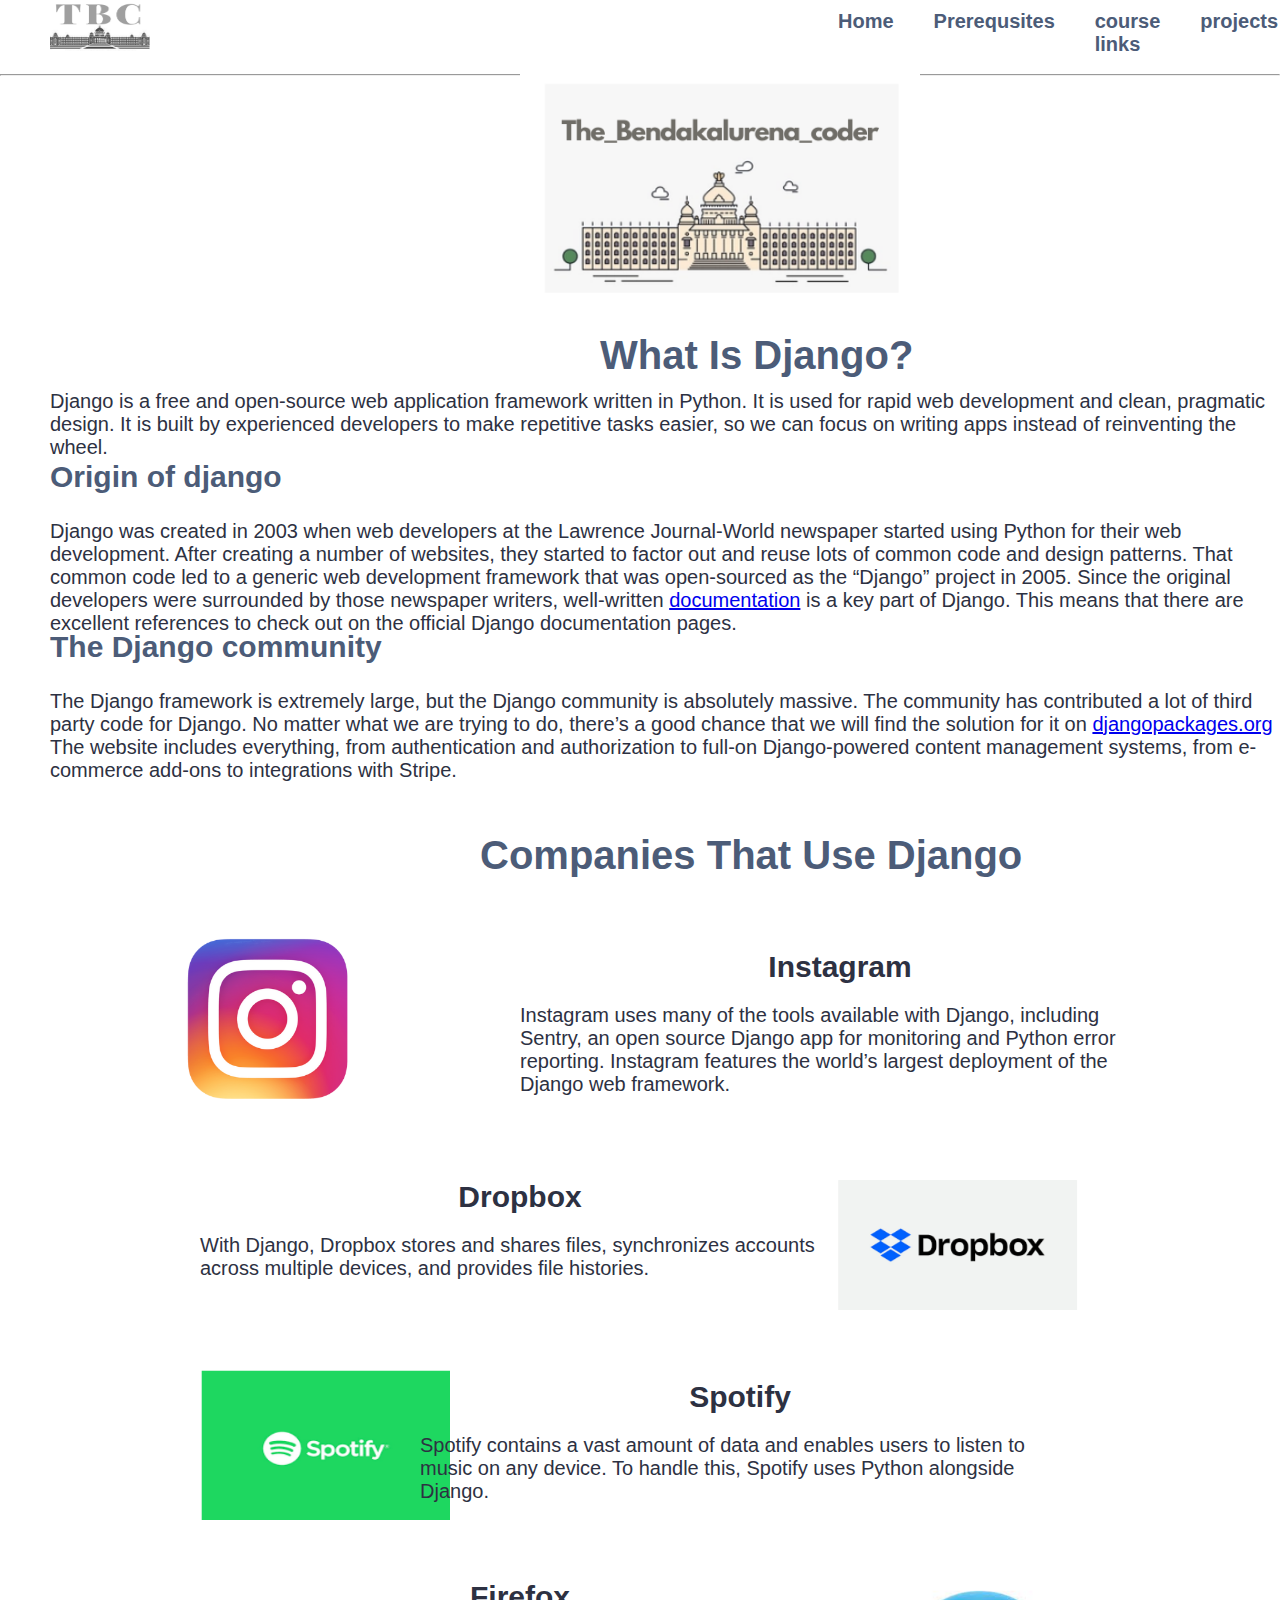
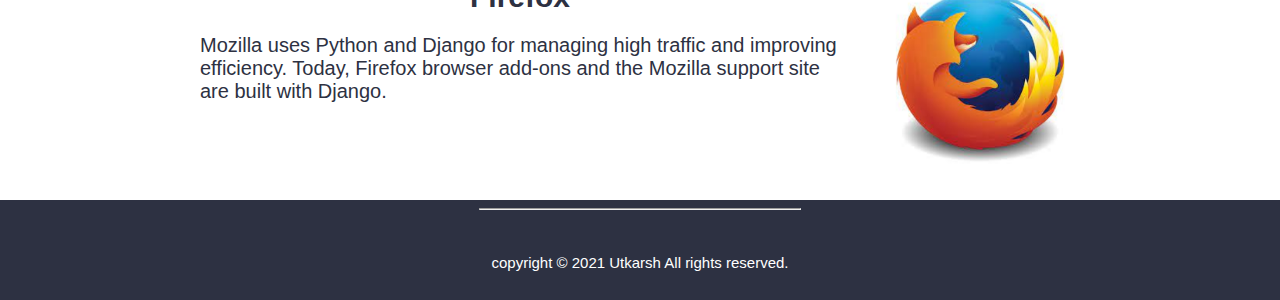
<file: index.html>
<!DOCTYPE html>
<html lang="en">
<head>
  <meta charset="UTF-8">
  <meta name="viewport" content="width=device-width, initial-scale=1.0"> 
    <link rel="apple-touch-icon" sizes="180x180" href="photos/apple-touch-icon.png">
<link rel="icon" type="image/png" sizes="32x32" href="photos/favicon-32x32.png">
<link rel="icon" type="image/png" sizes="16x16" href="photos/favicon-16x16.png">
<link rel="manifest" href="/site.webmanifest">
    
    <link rel="stylesheet" href="style.css">
    
    <title>All you need to know to learn Django</title>
    
    </head>    

<body>
    
    <ul>
		<li><a href="index.html">Home</a></li>
		<li><a href="prerequsites.html">Prerequsites</a></li>
		<li><a href="courselinks.html">course links</a></li>
		<li><a href="projects.html">projects</a></li>
		
	</ul>
    
    <hr>
    <img class="minilogo" src="photos/TBC.png" alt="lg" height=50 width="100">
    <img class="logo" src="photos/project%20-%20logo.png" alt="Logo" height="250" width="400">
    
    <h2 class="intro">What Is Django? </h2>
    
    <p class="intro-para">Django is a free and open-source web application framework written in Python. It is used for rapid web development and clean, pragmatic design. It is built by experienced developers to make repetitive tasks easier, so we can focus on writing apps instead of reinventing the wheel.</p>
    
    <p class= "origin">Origin of django</p>

    <p class="origin-para"> Django was created in 2003 when web developers at the Lawrence Journal-World newspaper started using Python for their web development. After creating a number of websites, they started to factor out and reuse lots of common code and design patterns. That common code led to a generic web development framework that was open-sourced as the “Django” project in 2005. Since the original developers were surrounded by those newspaper writers, well-written <a href="https://docs.djangoproject.com/en/3.0/">documentation</a> is a key part of Django. This means that there are excellent references to check out on the official Django documentation pages.</p>

    
    <p class="community">The Django community</p>
    
    
    <p class="community-para">The Django framework is extremely large, but the Django community is absolutely massive. The community has contributed a lot of third party code for Django. No matter what we are trying to do, there’s a good chance that we will find the solution for it on <a href="https://djangopackages.org/">djangopackages.org</a> The website includes everything, from authentication and authorization to full-on Django-powered content management systems, from e-commerce add-ons to integrations with Stripe.
    </p>
    
    
    
    <h2 class="companies">Companies That Use Django </h2>
    
    
   
      <img class="instagram" src="photos/instagram.png" alt="instagram" height="300" width="300">
    <div class="instagram-des">
      <h3>Instagram</h3>
      
      <p>Instagram uses many of the tools available with Django, including Sentry, an open source Django app for monitoring and Python error reporting. Instagram features the world’s largest deployment of the Django web framework.</p>
    </div>
        
     <img class="dropbox" src="photos/3.png" alt="dropbox" height="150" width="250">
    
    <div class="dropbox-des">
        <h3>Dropbox</h3>
        <p> With Django, Dropbox stores and shares files, synchronizes accounts across multiple devices, and provides file histories.</p>
    </div>
    
    <img class="spotify" src="photos/spotify.png" alt="spotify" height="150" width="250">
    
    <div class="spotify-des">
        <h3>Spotify</h3>
        <p> Spotify contains a vast amount of data and enables users to listen to music on any device. To handle this, Spotify uses Python alongside Django.</p>
    </div>
    
    <img class="firefox" src="photos/4.png" alt="firefox" height="200" width="200">
    <div class="firefox-des">
        <h3>Firefox</h3>
        <p> Mozilla uses Python and Django for managing high traffic and improving efficiency. Today, Firefox browser add-ons and the Mozilla support site are built with Django.</p>
    </div>
    
    <div class="bottom-container">
        <hr class="header-line">
  <p class="copy-right">copyright © 2021 Utkarsh All rights reserved.</p>
</div>
    
    </body>
</file>
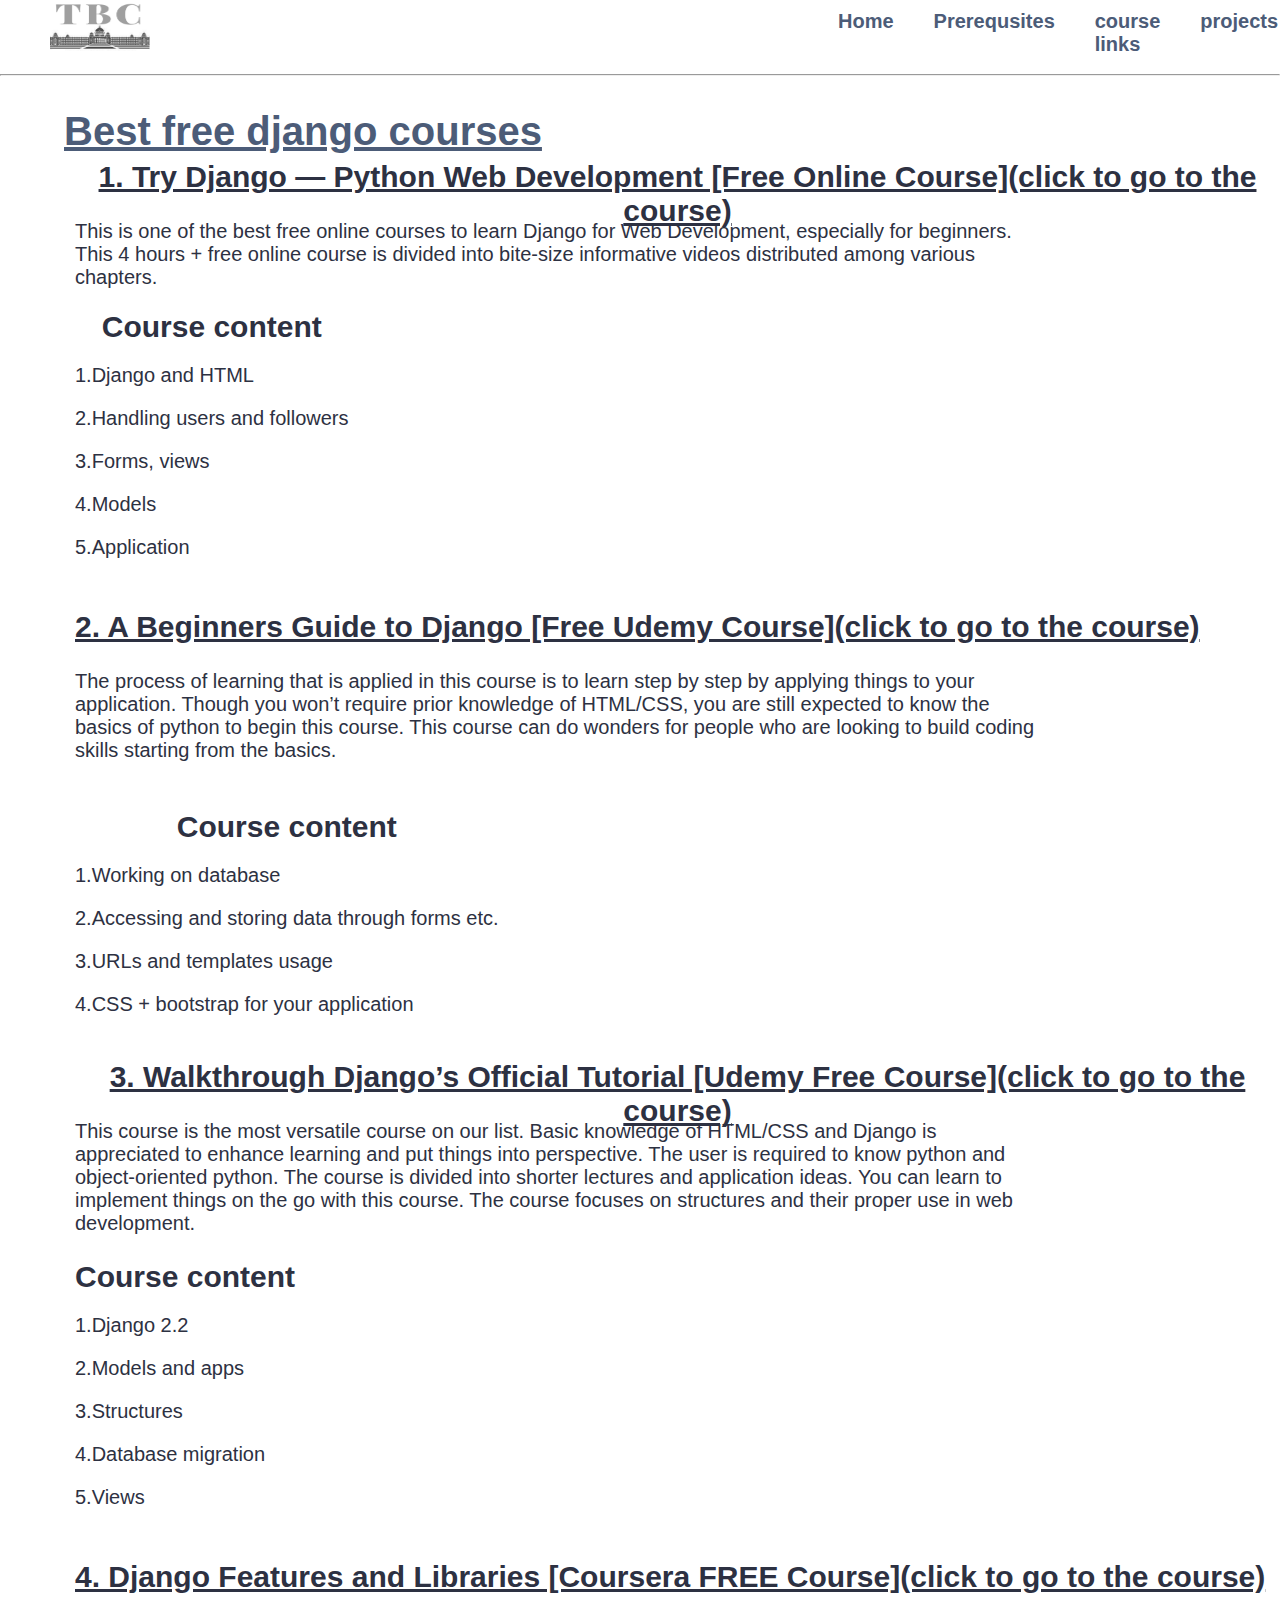
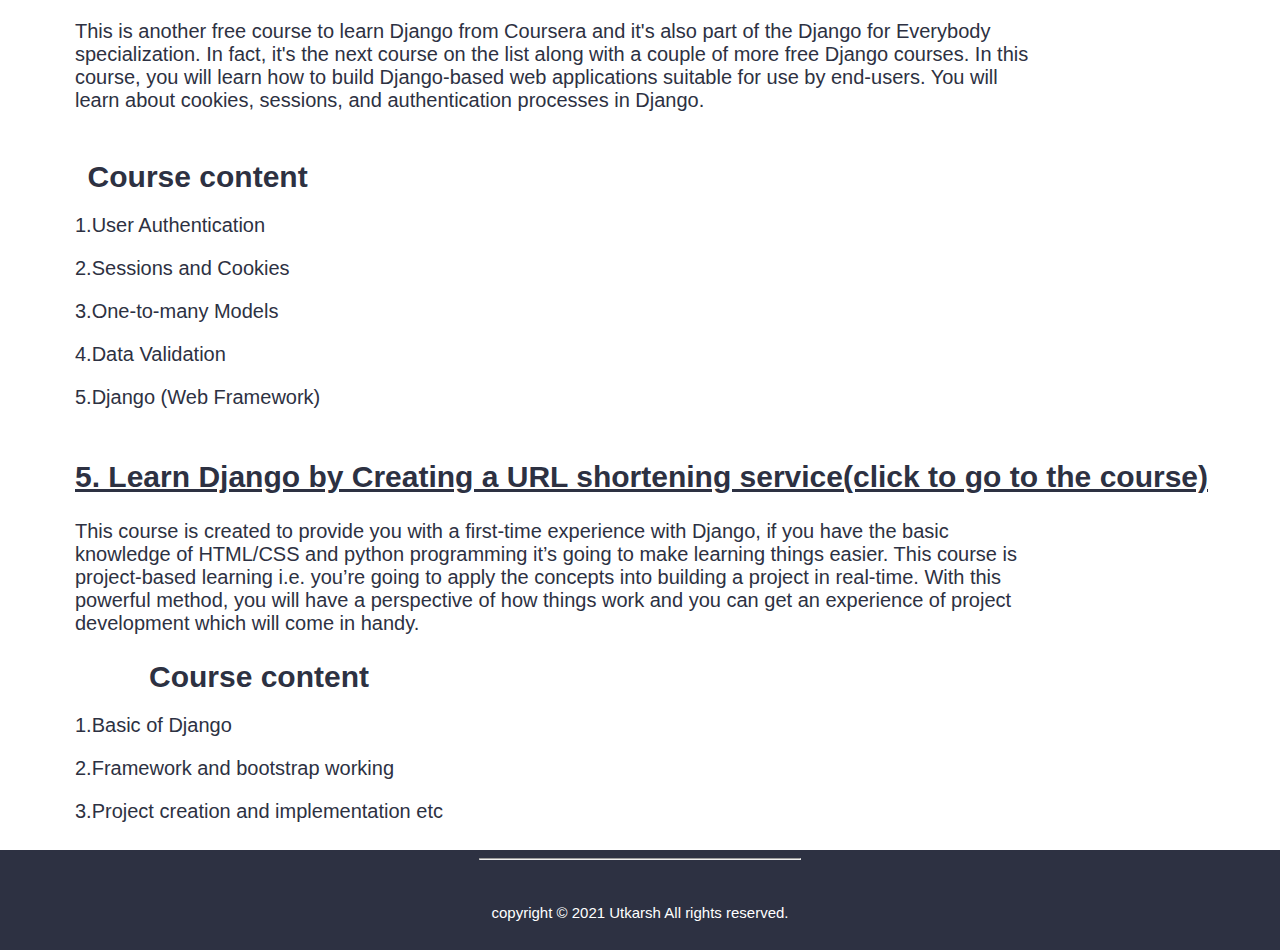
<file: courselinks.html>
<!DOCTYPE html>
<html lang="en">
<head>
  <meta charset="UTF-8">
  <meta name="viewport" content="width=device-width, initial-scale=1.0"> 
    <link rel="apple-touch-icon" sizes="180x180" href="photos/apple-touch-icon.png">
<link rel="icon" type="image/png" sizes="32x32" href="photos/favicon-32x32.png">
<link rel="icon" type="image/png" sizes="16x16" href="photos/favicon-16x16.png">
<link rel="manifest" href="/site.webmanifest">
    
    <link rel="stylesheet" href="style.css">
    
    <title>Course Links</title>
    
    </head>    

<body>
    
    <ul>
		<li><a href="index.html">Home</a></li>
		<li><a href="prerequsites.html">Prerequsites</a></li>
		<li><a href="courselinks.html">course links</a></li>
		<li><a href="projects.html">projects</a></li>
		
	</ul>
    
        <hr>
    <img class="minilogo" src="photos/TBC.png" alt="lg" height=50 width="100">
    
    <h2 class="course-head">Best free django courses </h2>
    

    <a class="one" href="https://www.udemy.com/course/try-django-2-2-python-web-development/?ranMID=39197&ranEAID=JVFxdTr9V80&ranSiteID=JVFxdTr9V80-XgIohoggxcHVjQJEev35mw&LSNPUBID=JVFxdTr9V80&utm_source=aff-campaign&utm_medium=udemyads"><h3>1. Try Django — Python Web Development [Free Online Course](click to go to the course)</h3></a>
 
    
    <p class="one-des">This is one of the best free online courses to learn Django for Web Development, especially for beginners.
This 4 hours + free online course is divided into bite-size informative videos distributed among various chapters.</p>
    
    
    <div class="one-con">
    <h3>Course content</h3>
        <p>1.Django and HTML</p>
        <p>2.Handling users and followers</p>
        <p>3.Forms, views</p>
        <p>4.Models</p>
        <p>5.Application</p>
    </div>
    
    
    
    <a class="two" href="https://www.udemy.com/course/introdjango/?ranMID=39197&ranEAID=JVFxdTr9V80&ranSiteID=JVFxdTr9V80-gANe2xltGHn6f_cnvLOfTg&LSNPUBID=JVFxdTr9V80&utm_source=aff-campaign&utm_medium=udemyads"><h3>2. A Beginners Guide to Django [Free Udemy Course](click to go to the course)</h3></a>
 
    
    <p class="two-des">The process of learning that is applied in this course is to learn step by step by applying things to your application. Though you won’t require prior knowledge of HTML/CSS, you are still expected to know the basics of python to begin this course.

This course can do wonders for people who are looking to build coding skills starting from the basics.</p>
    
    
    <div class="two-con">
    <h3>Course content</h3>
        <p>1.Working on database</p>
        <p>2.Accessing and storing data through forms etc.</p>
        <p>3.URLs and templates usage</p>
        <p>4.CSS + bootstrap for your application</p>
       
    </div>
    
    
    
    
    
        <a class="three" href="https://www.udemy.com/course/django-official-tutorial-2-2/?ranMID=39197&ranEAID=JVFxdTr9V80&ranSiteID=JVFxdTr9V80-BD4b43o0BJj_c1hZcRXjWA&LSNPUBID=JVFxdTr9V80&utm_source=aff-campaign&utm_medium=udemyads"><h3>3. Walkthrough Django’s Official Tutorial [Udemy Free Course](click to go to the course)</h3></a>
 
    
    <p class="three-des">This course is the most versatile course on our list. Basic knowledge of HTML/CSS and Django is appreciated to enhance learning and put things into perspective. The user is required to know python and object-oriented python.

The course is divided into shorter lectures and application ideas. You can learn to implement things on the go with this course. The course focuses on structures and their proper use in web development.
</p>
    
    
    <div class="three-con">
    <h3>Course content</h3>
        <p>1.Django 2.2</p>
        <p>2.Models and apps</p>
        <p>3.Structures</p>
        <p>4.Database migration</p>
        <p>5.Views</p>
       
    </div>
    
    
    <a class="four" href="https://www.coursera.org/learn/django-features-libraries?specialization=django&ranMID=40328&ranEAID=CuIbQrBnhiw&ranSiteID=CuIbQrBnhiw-.d5_UcbXYCTrIzg0nVG6qQ&siteID=CuIbQrBnhiw-.d5_UcbXYCTrIzg0nVG6qQ&utm_content=10&utm_medium=partners&utm_source=linkshare&utm_campaign=CuIbQrBnhiw"><h3>4. Django Features and Libraries [Coursera FREE Course](click to go to the course)</h3></a>
 
    
    <p class="four-des">This is another free course to learn Django from Coursera and it's also part of the Django for Everybody specialization. In fact, it's the next course on the list along with a couple of more free Django courses.
In this course, you will learn how to build Django-based web applications suitable for use by end-users. You will learn about cookies, sessions, and authentication processes in Django.
</p>
    
    
    <div class="four-con">
    <h3>Course content</h3>
        <p>1.User Authentication</p>
        <p>2.Sessions and Cookies</p>
        <p>3.One-to-many Models</p>
        <p>4.Data Validation</p>
        <p>5.Django (Web Framework)</p>
       
    </div>
    
    

    <a class="five" href="https://www.udemy.com/course/try-django-1-10/?ranMID=39197&ranEAID=JVFxdTr9V80&ranSiteID=JVFxdTr9V80-0gEAZGclBZs2gWp1FM_lSg&LSNPUBID=JVFxdTr9V80&utm_source=aff-campaign&utm_medium=udemyads"><h3>5. Learn Django by Creating a URL shortening service(click to go to the course)</h3></a>
 
    
    <p class="five-des">This course is created to provide you with a first-time experience with Django, if you have the basic knowledge of HTML/CSS and python programming it’s going to make learning things easier.

This course is project-based learning i.e. you’re going to apply the concepts into building a project in real-time. With this powerful method, you will have a perspective of how things work and you can get an experience of project development which will come in handy.
</p>
    
    
    <div class="five-con">
    <h3>Course content</h3>
        <p>1.Basic of Django</p>
        <p>2.Framework and bootstrap working</p>
        <p>3.Project creation and implementation etc</p>

    </div>
    
    
        <div class="bottom-container-links">
        <hr class="header-line">
  <p class="copy-right">copyright © 2021 Utkarsh All rights reserved.</p>
</div>
    
    
    
    
    </body>
</file>
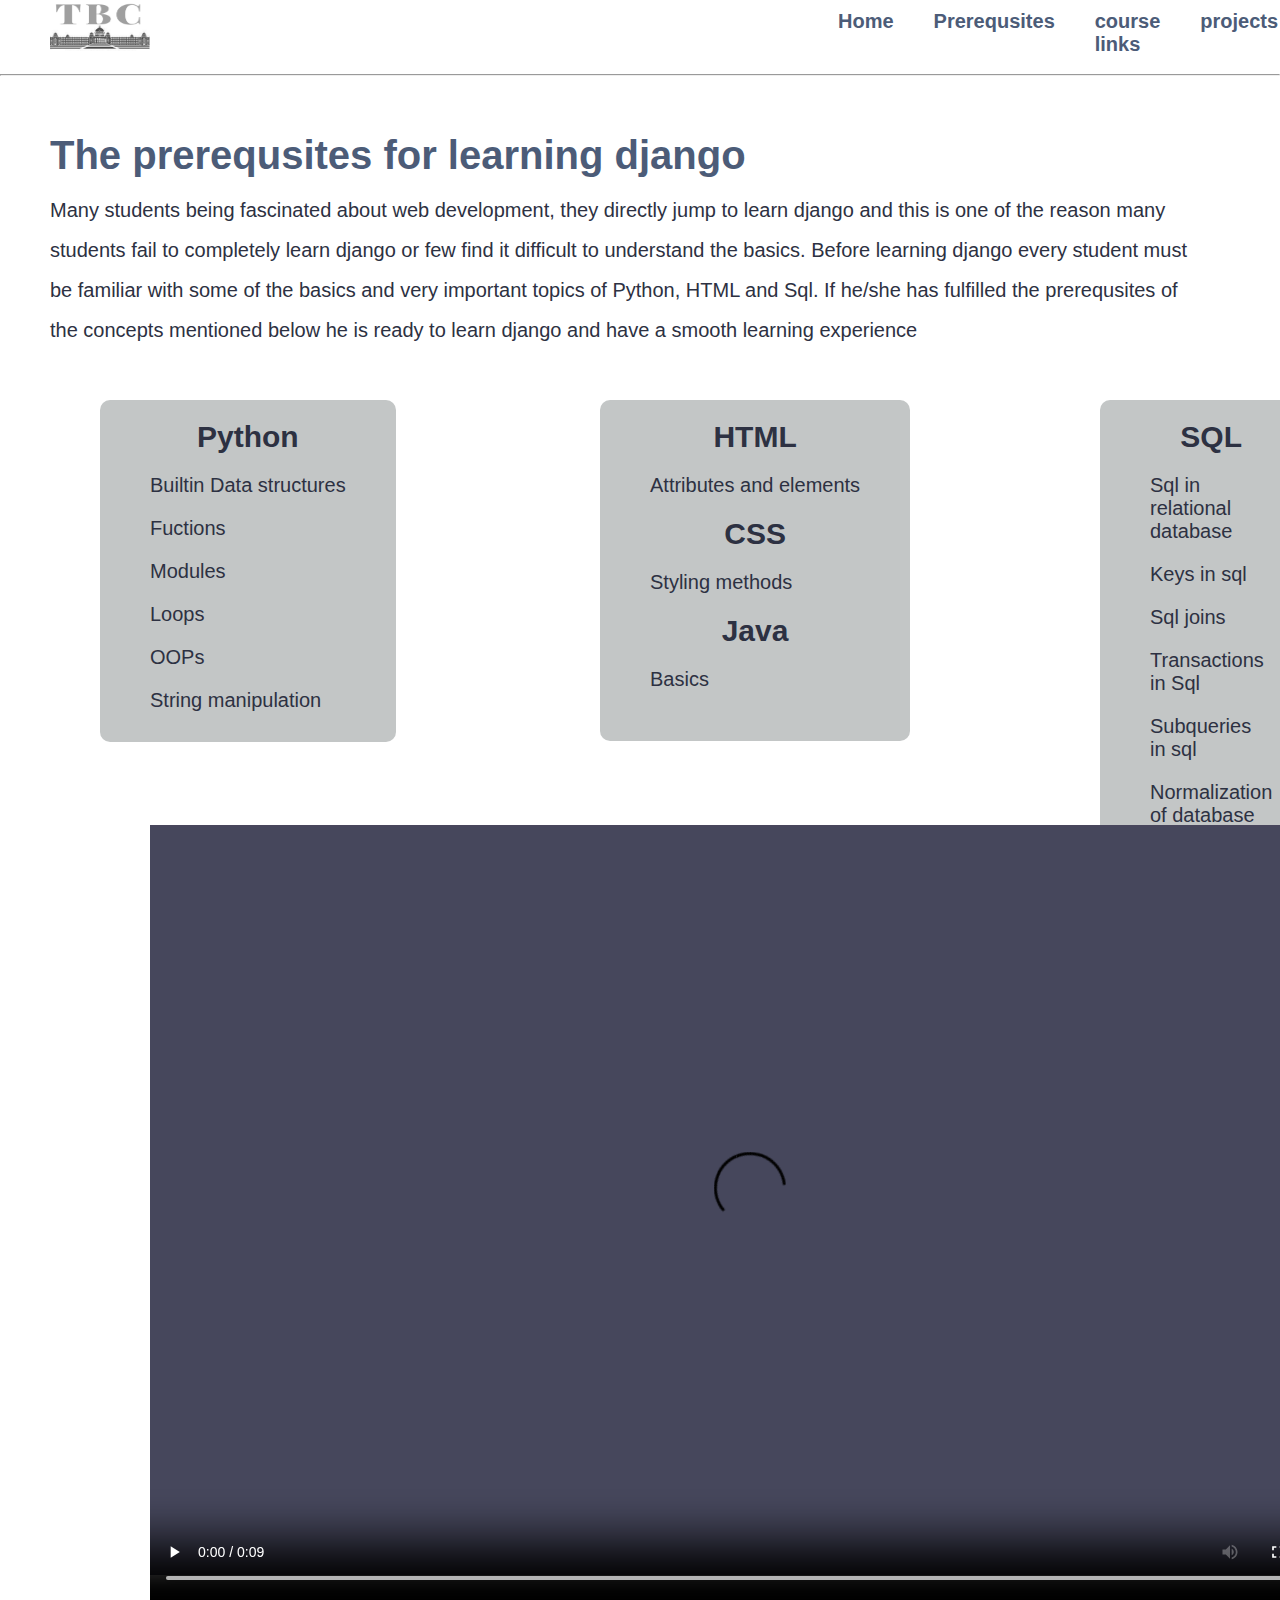
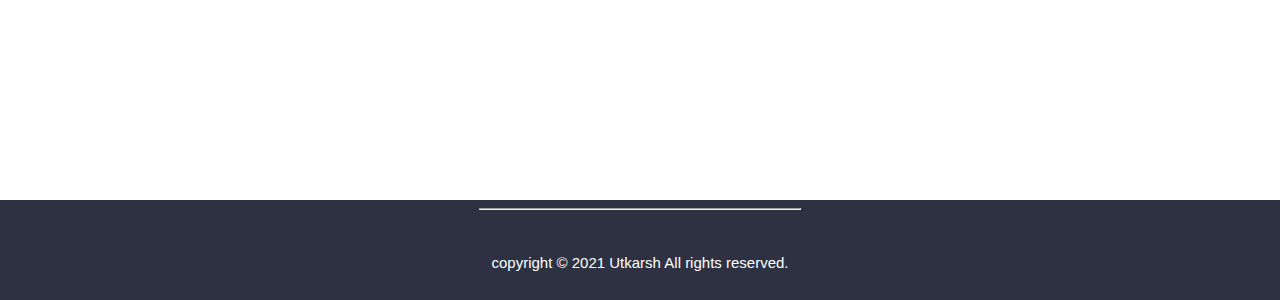
<file: prerequsites.html>
<!DOCTYPE html>
<html lang="en">
<head>
  <meta charset="UTF-8">
  <meta name="viewport" content="width=device-width, initial-scale=1.0"> 
    <link rel="apple-touch-icon" sizes="180x180" href="photos/apple-touch-icon.png">
<link rel="icon" type="image/png" sizes="32x32" href="photos/favicon-32x32.png">
<link rel="icon" type="image/png" sizes="16x16" href="photos/favicon-16x16.png">
<link rel="manifest" href="/site.webmanifest">
    
    <link rel="stylesheet" href="style.css">
    
    <title>Prerequsites</title>
    
    </head>    

<body>
    
    <ul>
		<li><a href="index.html">Home</a></li>
		<li><a href="prerequsites.html">Prerequsites</a></li>
		<li><a href="courselinks.html">course links</a></li>
		<li><a href="projects.html">projects</a></li>
		
	</ul>
        <hr>
    <img class="minilogo" src="photos/TBC.png" alt="lg" height=50 width="100">
    
    
    <h2 class="heading">The prerequsites for learning django</h2>
    
    <p class= "heading-des">Many students being fascinated about web development, they directly jump to learn django and this is one of the reason many students fail to completely learn django or few find it difficult to understand the basics. 
    Before learning django every student must be familiar with some of the basics and very important topics of Python, HTML and Sql. If he/she has fulfilled the prerequsites of the concepts mentioned below he is ready to learn django and have a smooth learning experience </p>
    
    
    
 
    

          <div class="python">
              <h3> Python </h3>
              <p class="p">Builtin Data structures  </p>
              <p class="p">Fuctions</p>
              <p class="p">Modules</p>
              <p class="p">Loops</p>
              <p class="p">OOPs</p>
              <p class="p">String manipulation</p>
              </div>
            <div class="html">
              <h3> HTML </h3>
              <p class="p">Attributes and elements </p>
              
                <h3>CSS</h3>
                <p class="p">Styling methods</p>
                <h3>Java</h3>
                <p class="p">Basics</p>
              </div>
            <div class="sql">
              <h3> SQL</h3>
              <p class="p">  </p>
              <p class="p"> Sql in relational database </p>
              <p class="p"> Keys in sql </p>
                <p class="p">Sql joins</p>
                <p class="p">Transactions in Sql</p>
                <p class="p">Subqueries in sql</p>
                <p class="p">Normalization of database</p>
              </div>
        
    
    <video class="video" width="1200" height="800" controls>
  <source src="photos/Python.mp4" type="video/mp4">
  
  Your browser does not support the video tag.
</video>


    <div class="bottom-container">
        <hr class="header-line">
  <p class="copy-right">copyright © 2021 Utkarsh All rights reserved.</p>
</div>
    
    
    
    
    
    
    
    
    
    
    
    
    
    
    
    
    
    
    
    
    
    
    
    
    </body>
</file>
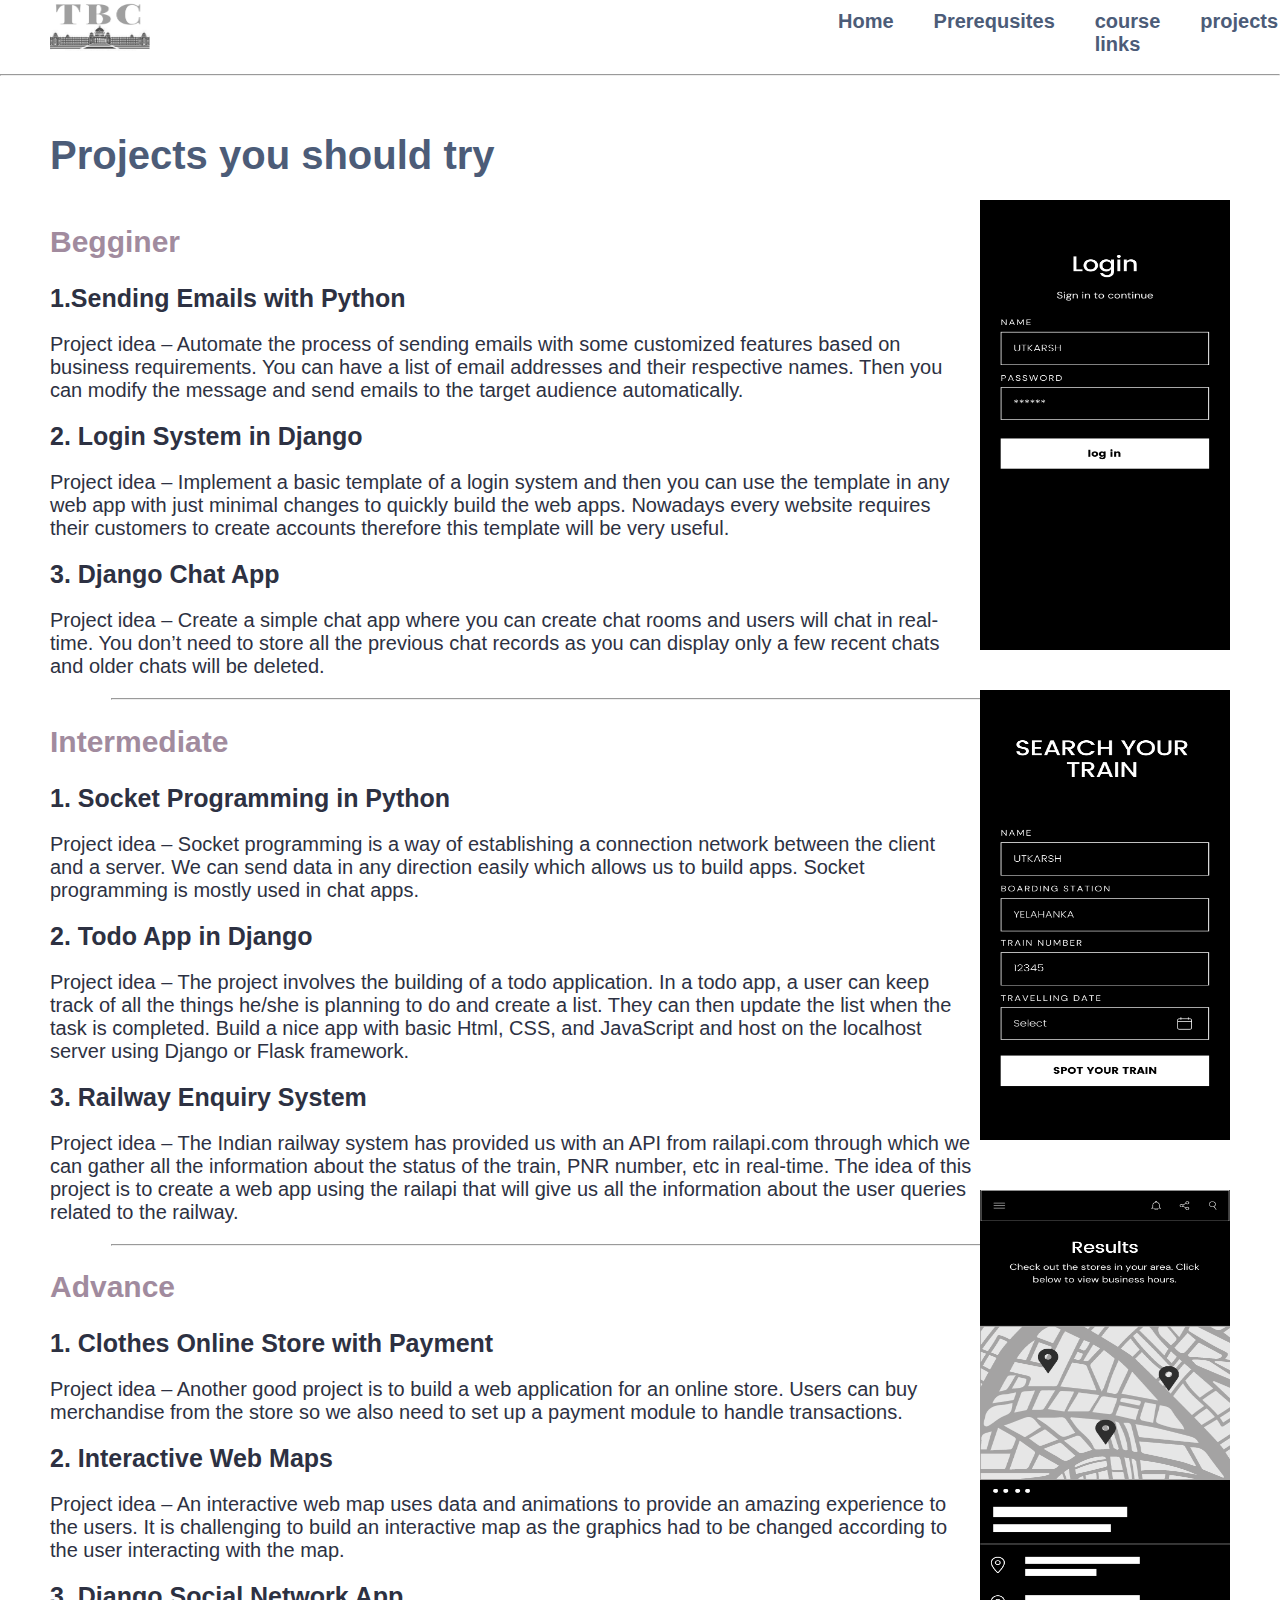
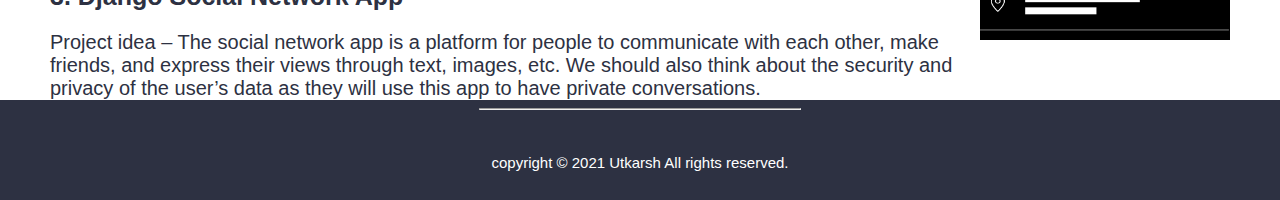
<file: projects.html>
<!DOCTYPE html>
<html lang="en">
<head>
  <meta charset="UTF-8">
  <meta name="viewport" content="width=device-width, initial-scale=1.0"> 
    <link rel="apple-touch-icon" sizes="180x180" href="photos/apple-touch-icon.png">
<link rel="icon" type="image/png" sizes="32x32" href="photos/favicon-32x32.png">
<link rel="icon" type="image/png" sizes="16x16" href="photos/favicon-16x16.png">
<link rel="manifest" href="/site.webmanifest">
    
    <link rel="stylesheet" href="style.css">
    
    <title>Projects</title>
     
    </head>    

<body>
    
    <ul>
		<li><a href="index.html">Home</a></li>
		<li><a href="prerequsites.html">Prerequsites</a></li>
		<li><a href="courselinks.html">course links</a></li>
		<li><a href="projects.html">projects</a></li>
		
	</ul>
    
        <hr>
    <img class="minilogo" src="photos/TBC.png" alt="lg" height=50 width="100">
    
    <h2 class="project-head">Projects you should try </h2>
    
    <div class="project">
    <h2 class=pro-h2>Begginer</h2>
    <h3 class="pro-h3">1.Sending Emails with Python</h3>
        <p class="pro-p">Project idea – Automate the process of sending emails with some customized features based on business requirements. You can have a list of email addresses and their respective names. Then you can modify the message and send emails to the target audience automatically.</p>
        
     <h3 class="pro-h3">2. Login System in Django</h3>
        <p class="pro-p">Project idea – Implement a basic template of a login system and then you can use the template in any web app with just minimal changes to quickly build the web apps. Nowadays every website requires their customers to create accounts therefore this template will be very useful.</p>
        
        
    <h3 class="pro-h3">3. Django Chat App</h3>
        <p class="pro-p">Project idea – Create a simple chat app where you can create chat rooms and users will chat in real-time. You don’t need to store all the previous chat records as you can display only a few recent chats and older chats will be deleted.</p>   
        
    <hr class="pro-line">    
        
    <h2 class=pro-h2>Intermediate</h2>  
            <h3 class="pro-h3">1. Socket Programming in Python</h3>
        <p class="pro-p">Project idea – Socket programming is a way of establishing a connection network between the client and a server. We can send data in any direction easily which allows us to build apps. Socket programming is mostly used in chat apps.</p>   
        
         <h3 class="pro-h3">2. Todo App in Django</h3>
        <p class="pro-p">Project idea – The project involves the building of a todo application. In a todo app, a user can keep track of all the things he/she is planning to do and create a list. They can then update the list when the task is completed. Build a nice app with basic Html, CSS, and JavaScript and host on the localhost server using Django or Flask framework.</p>  
        
        
          <h3 class="pro-h3">3. Railway Enquiry System</h3>
        <p class="pro-p">Project idea – The Indian railway system has provided us with an API from railapi.com through which we can gather all the information about the status of the train, PNR number, etc in real-time. The idea of this project is to create a web app using the railapi that will give us all the information about the user queries related to the railway.</p>  
        
        <hr class="pro-line">
        
        
        
         <h2 class=pro-h2>Advance</h2>  
            <h3 class="pro-h3">1. Clothes Online Store with Payment</h3>
        <p class="pro-p">Project idea – Another good project is to build a web application for an online store. Users can buy merchandise from the store so we also need to set up a payment module to handle transactions.</p>   
        
         <h3 class="pro-h3">2. Interactive Web Maps</h3>
        <p class="pro-p">Project idea – An interactive web map uses data and animations to provide an amazing experience to the users. It is challenging to build an interactive map as the graphics had to be changed according to the user interacting with the map.</p>  
        
        
          <h3 class="pro-h3">3. Django Social Network App</h3>
        <p class="pro-p">Project idea – The social network app is a platform for people to communicate with each other, make friends, and express their views through text, images, etc. We should also think about the security and privacy of the user’s data as they will use this app to have private conversations.</p>  
        
        
        
        
        
    </div>
    
    
    
    <img class="pro-1" src="photos/2.png" alt="project-picture" height="450" width="250">
    <img class="pro-2" src="photos/1.png" alt="project-picture" height="450" width="250">
    <img class="pro-3" src="photos/Simple%20Lined%20Black%20Map%20Page%20Wireframe%20Mobile%20UI%20Prototype.png" alt="project-picture" height="450" width="250">
    <div class="bottom-container-projects">
        <hr class="header-line">
  <p class="copy-right">copyright © 2021 Utkarsh All rights reserved.</p>
</div>
    
    
    </body>
</file>
<file: style.css>
body {
		margin: 0;
		padding: 0;
		font-family: Arial, Helvetica, sans-serif;
	}



ul {
		margin: 0% 0% 0% 60%;
		padding: 10px 0px 10px 50px;
		display: flex;
		background: white;
	}

ul li {
		list-style: none;
		padding: 0px 20px;

	}

ul li a {
		text-decoration: none;
		font-size: 20px;
		font-weight: bold;
		color: #4C5C78;
		position: relative;

	}
ul li a::before {
		content: "";
		width: 0px;
		height: 03px;
		background: #2D3142;
		position: absolute;
		top: 100%;
		left: 0;
		transition: .5s;
	}

ul li a:hover::before {
		width: 50%;
		transform: translateX(100%);
	}






.logo {
    position: absolute;
    top: 60px;
    left: 520px;
}


.minilogo {
    position: absolute;
    top: 1px;
    left: 50px;
}

.intro {
    font-weight: bold;
    font-size: 40px;
    color: #4C5C78;
    position: absolute;
    left: 600px;
    top: 300px;

}

.intro-para {
    font-size: 20px;
    font-family: Arial, Helvetica, sans-serif;
    position: absolute;
    left: 50px;
    top: 370px;
    color: #2D3142;
    
}


.origin {
    font-weight: bold;
    font-size: 30px;
    color: #4C5C78;
    position: absolute;
    left: 50px;
    top: 430px;

    
}

.origin-para {
    position: absolute;
    left: 50px;
    top: 500px;
    font-size: 20px;
    color: #2D3142;
    
}

.community {
    font-weight: bold;
    font-size: 30px;
    color: #4C5C78;
    position: absolute;
    left: 50px;
    top: 600px;
}

.community-para {
    position: absolute;
    left: 50px;
    top: 670px;
    font-size: 20px;
    color: #2D3142;
    
}

.companies {
    font-weight: bold;
    font-size: 40px;
    
    text-align: center;
    color: #4C5C78;
    position: absolute;
    top: 800px;
    left: 480px;
    
}

.instagram {
    position: absolute;
    left: 120px;
    top: 870px;
}

.instagram-des {
    width: 50%;
    font-size: 20px;
    color: #2D3142;
    position: absolute;
    left: 520px;
    top:940px;
}

.dropbox {
    position: absolute;
    right: 200px;
    top: 1170px;
}

.dropbox-des {
    width: 50%;
    font-size: 20px;
    color: #2D3142;
    position: absolute;
    left: 200px;
    top:1170px;
}
    

.spotify {
    position: absolute;
    left: 200px;
    top: 1370px;
}
    
.spotify-des {
    width: 50%;
    font-size: 20px;
    color: #2D3142;
    position: absolute;
    right: 220px;
    top:1370px;
}    

.firefox {
    position: absolute;
    right: 200px;
    top:1570px;
}

.firefox-des {
    width: 50%;
    font-size: 20px;
    color: #2D3142;
    position: absolute;
    left: 200px;
    top:1570px;
}


.bottom-container {
    
    background-color: #2D3142;
    margin-bottom: 0;
    line-height: 5;
    position: absolute;
    top: 1800px;
    width: 100%;
    height: 100px;
    color: white;
    text-align: center;
    font-size: 15px;
}


.header-line {
    color: white;
    width: 25%;
}



.heading {
    color: #4C5C78;
    position: absolute;
    top: 100px;
    left: 50px;
    font-size: 40px;

}


.heading-des {
    color: #2D3142;
    position: absolute;
    top: 170px;
    left: 50px;
    font-size: 20px;
    width: 90%;
    line-height: 2;
}



/*
.pre {
    position: absolute;
    top: 300px;
}
*/



.python{
    flex-basis: 31%;
    background: #C3C6C6;
    border-radius: 10px;
    margin-bottom: 5%;
    padding: 10px 50px;
    box-sizing: border-box;
    transition: 0.5s;
    position: absolute;
    top: 400px;
    left: 100px;
}
h3{
    text-align: center;
    font-size: 30px;;
    margin: 10px 0;
    color: #2D3142;
}
.python:hover{
    box-shadow: 0 0 20px 0px black;
    
}

.p 
    {
    color: #2D3142;
    font-size: 20px;
    font-weight: 300;
    padding: 0px;
}




.html{
    flex-basis: 31%;
    background: #C3C6C6;
    border-radius: 10px;
    margin-bottom: 5%;
    padding: 10px 50px 30px;
    box-sizing: border-box;
    transition: 0.5s;
    position: absolute;
    top: 400px;
    left: 600px;
}



.html:hover{
    box-shadow: 0 0 20px 0px black;
    
}

.sql{
    flex-basis: 31%;
    background: #C3C6C6;
    border-radius: 10px;
    margin-bottom: 5%;
    padding: 10px 50px 12px;
    box-sizing: border-box;
    transition: 0.5s;
    position: absolute;
    top: 400px;
    left: 1100px;
}


.sql:hover{
    box-shadow: 0 0 20px 0px black;
    
}



.video {
    position: absolute;
    top: 800px;
    left: 150px;
}

.course-head {
    color: #4C5C78;
    text-align: left;
    padding-left: 05%;
    
    font-size: 40px;
    text-decoration: underline;
}

.one {
    color: #2D3142;
    position: absolute;
    top: 150px;
    left: 75px;
}

.one-des {
    color: #2D3142;
    font-size: 20px;
    position: absolute;
    top: 200px;
    left: 75px;
    width: 75%;
}

.one-con {
    font-size: 20px;
    position: absolute;
    top: 300px;
    left: 75px;
    color: #2D3142;
}

.two {
    color: #2D3142;
    position: absolute;
    top: 600px;
    left: 75px;
}

.two-des {
    color: #2D3142;
    font-size: 20px;
    position: absolute;
    top: 650px;
    left: 75px;
    width: 75%;
}

.two-con {
    font-size: 20px;
    position: absolute;
    top: 800px;
    left: 75px;
    color: #2D3142;
}




.three {
    color: #2D3142;
    position: absolute;
    top: 1050px;
    left: 75px;
}

.three-des {
    color: #2D3142;
    font-size: 20px;
    position: absolute;
    top: 1100px;
    left: 75px;
    width: 75%;
}

.three-con {
    font-size: 20px;
    position: absolute;
    top: 1250px;
    left: 75px;
    color: #2D3142;
}



.four {
    color: #2D3142;
    position: absolute;
    top: 1550px;
    left: 75px;
}

.four-des {
    color: #2D3142;
    font-size: 20px;
    position: absolute;
    top: 1600px;
    left: 75px;
    width: 75%;
}

.four-con {
    font-size: 20px;
    position: absolute;
    top: 1750px;
    left: 75px;
    color: #2D3142;
}


.five {
    color: #2D3142;
    position: absolute;
    top: 2050px;
    left: 75px;
}

.five-des {
    color: #2D3142;
    font-size: 20px;
    position: absolute;
    top: 2100px;
    left: 75px;
    width: 75%;
}

.five-con {
    font-size: 20px;
    position: absolute;
    top: 2250px;
    left: 75px;
    color: #2D3142;
}


.bottom-container-links {
    background-color: #2D3142;
    margin-bottom: 0;
    line-height: 5;
    position: absolute;
    top: 2450px;
    width: 100%;
    height: 100px;
    color: white;
    text-align: center;
    font-size: 15px;
    
}


.project-head {
    font-size: 40px;
    position: absolute;
    top: 100px;
    left: 50px;
    color: #4C5C78;
    
}

.project {
    position: absolute;
    top: 200px;
    left: 50px;
}

.pro-h2 {
    color: #A18B9E;
    font-size: 30px;
    
}

.pro-h3 {
    color: #2D3142;
    font-size: 25px;
    text-align: left;
    
    
}

.pro-p {
    color: #2D3142;
    font-size: 20px;
    width: 75%;
}

.pro-line {
    width: 90%;
    
}


.bottom-container-projects {
    background-color: #2D3142;
    margin-bottom: 0;
    line-height: 5;
    height: 100px;
    width: 100%;
    position: absolute;
    top: 1700px;
    color: white;
    text-align: center;
    font-size: 15px;
    
}


.pro-1 {
    position: absolute;
    top: 200px;
    right: 50px;
}

.pro-2 {
    position: absolute;
    top:690px;
    right: 50px;
}

.pro-3 {
    position: absolute;
    top: 1190px;
    right: 50px;
}
</file>
